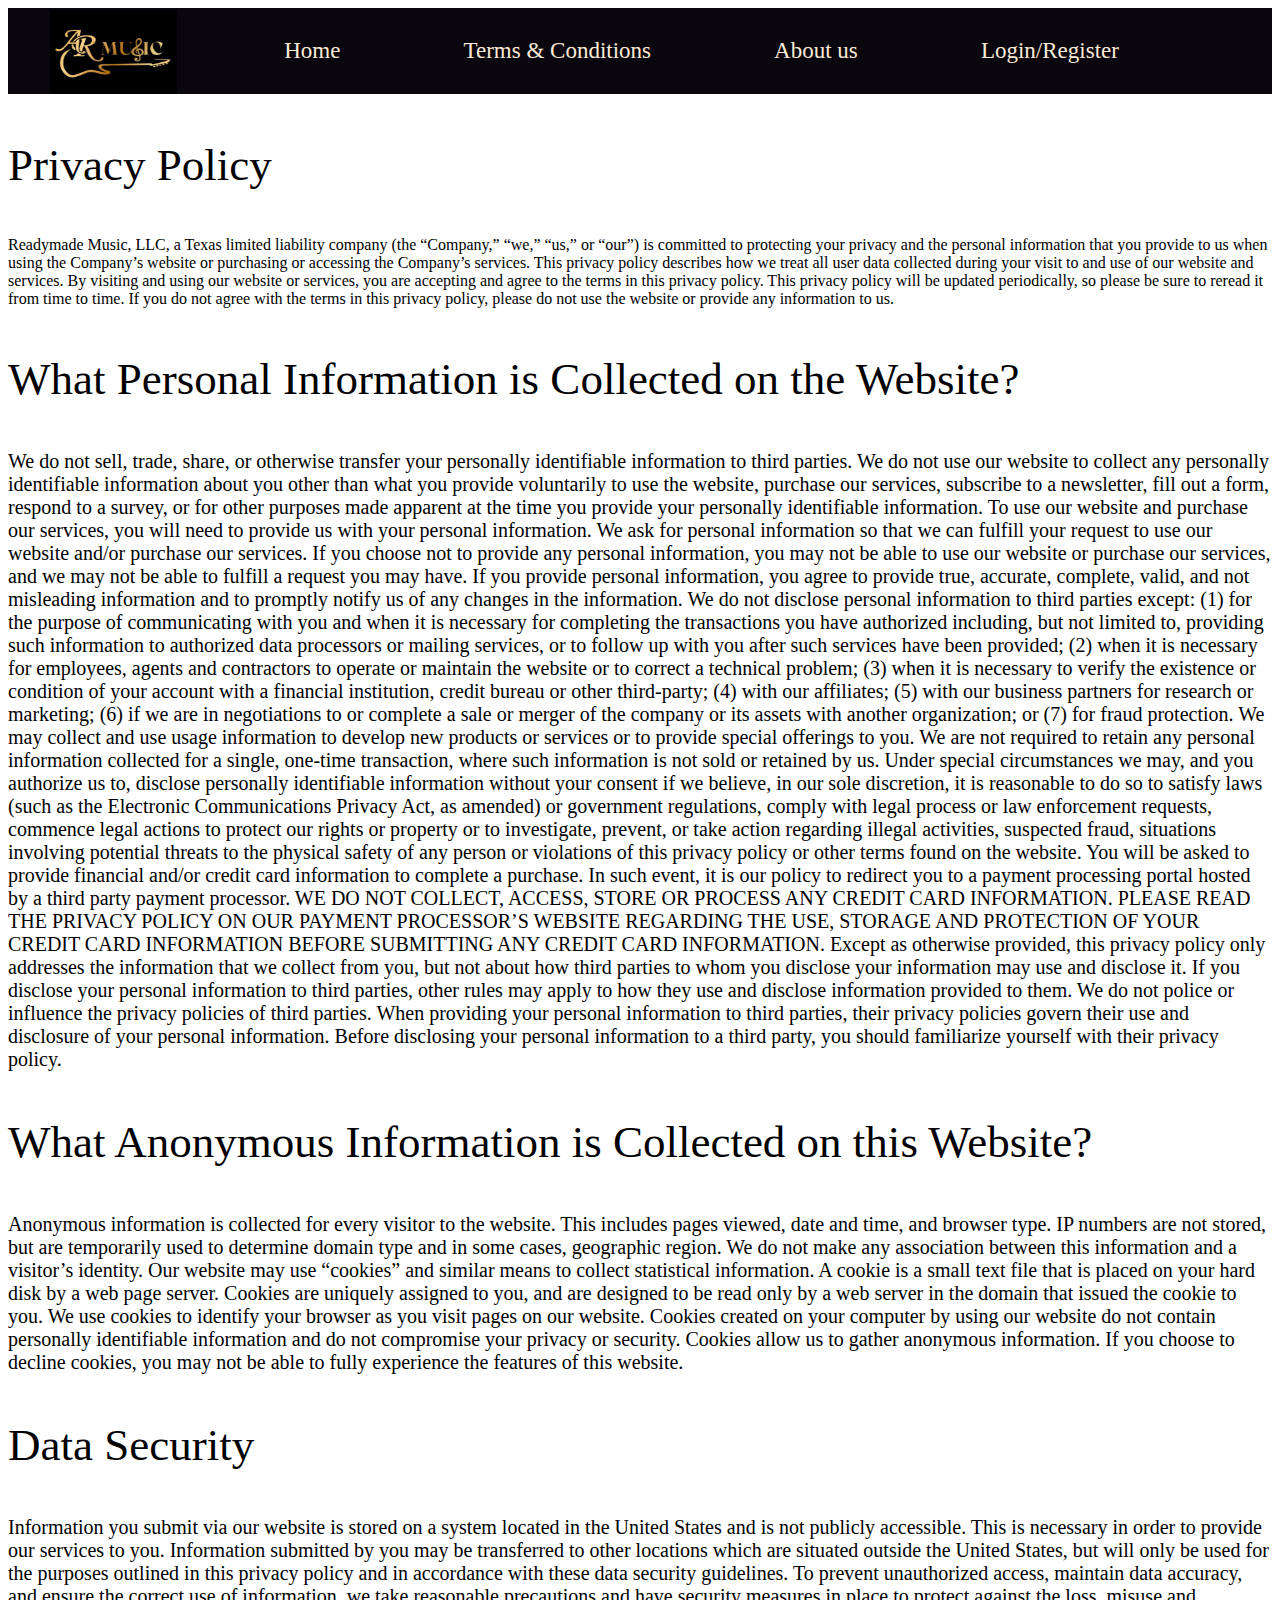
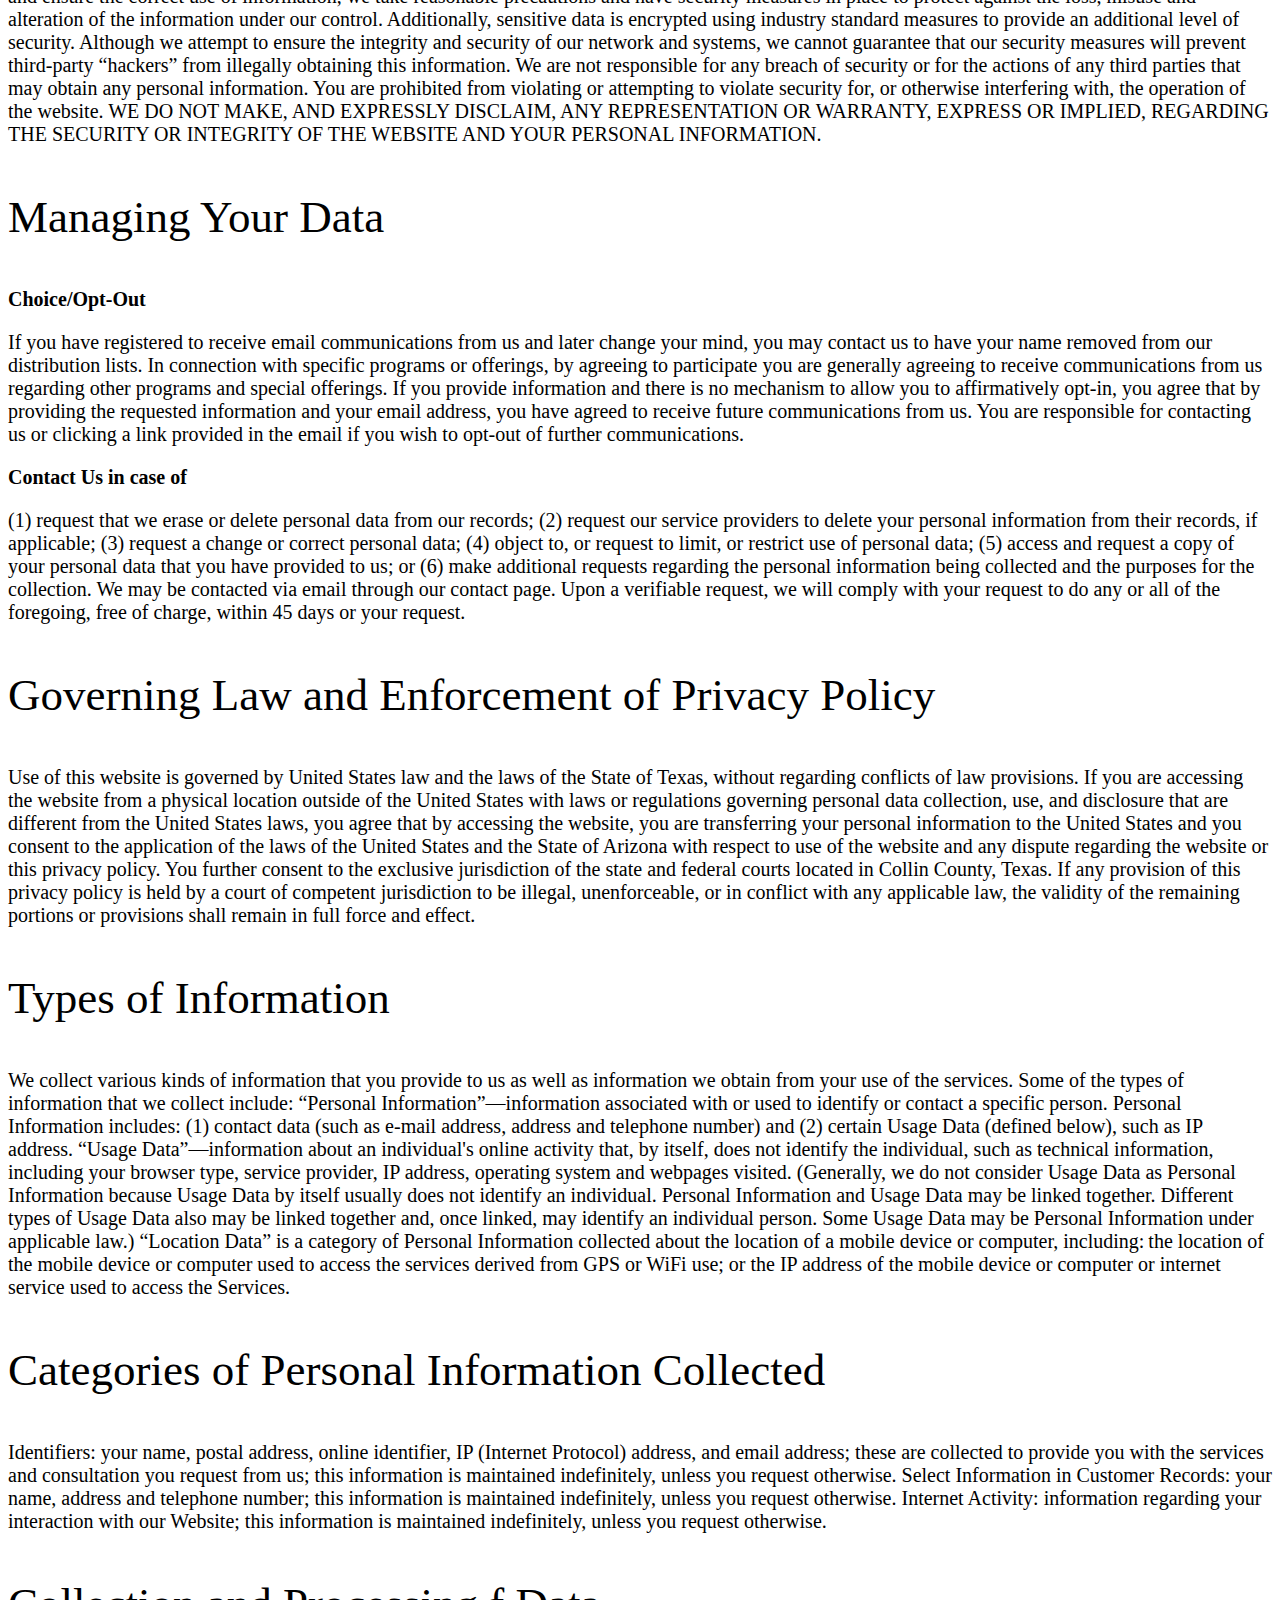
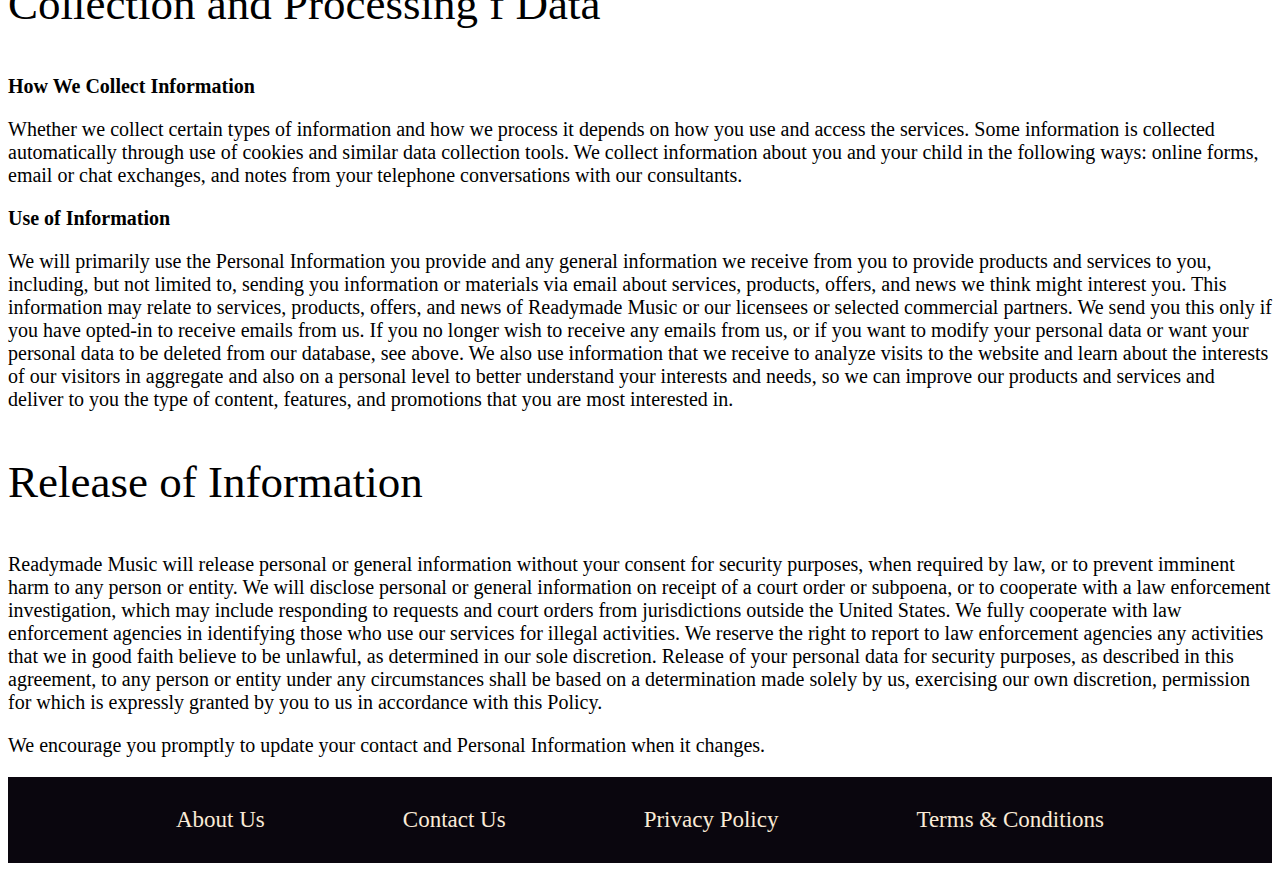
<file: project1/PrivacyPolicy.html>
<!DOCTYPE html>
<html lang="en">
<head>
    <meta charset="UTF-8">
    <meta name="viewport" content="width=device-width, initial-scale=1.0">
    <title>Privacy Policy</title>
    <link rel="stylesheet" href="CSS_files/index.css">
</head>

<style>
    .heading {
        font-size: 45px;
    }

    .snbHeading{
        font-size: 30px;
    }

    p {
        font-size: 20px;
    }
</style>

<body>
    <header>
        <a><img src="external_compnents/brandMusiclogo.png" value="image" class="brandLogo"
                style="height: 100px; position: absolute; top: 10px; left: 50px; width: 127px; height: 84px;"></a>
        <ul class="navbar">
            <li><a href="#"></a></li>
            <li><a href="index.html">Home</a></li>
            <li><a href="Terms&Conditions.htmlS">Terms & Conditions</a></li>
            <li><a href="#">About us</a></li>
            <li><a href="#">Login/Register</a></li>
        </ul>
    </header>

    <main>
        <p class="heading">Privacy Policy</p>
                Readymade Music, LLC, a Texas limited liability company (the “Company,” “we,” “us,” or “our”) is committed to protecting
                your privacy and the personal information that you provide to us when using the Company’s website or purchasing or
                accessing the Company’s services. This privacy policy describes how we treat all user data collected during your visit
                to and use of our website and services. By visiting and using our website or services, you are accepting and agree to
                the terms in this privacy policy. This privacy policy will be updated periodically, so please be sure to reread it from
                time to time. If you do not agree with the terms in this privacy policy, please do not use the website or provide any
                information to us.
            </p>

        <p class="heading">What Personal Information is Collected on the Website?</p>
            <p>
                We do not sell, trade, share, or otherwise transfer your personally identifiable information to third parties. We do not
                use our website to collect any personally identifiable information about you other than what you provide voluntarily to
                use the website, purchase our services, subscribe to a newsletter, fill out a form, respond to a survey, or for other
                purposes made apparent at the time you provide your personally identifiable information. To use our website and purchase
                our services, you will need to provide us with your personal information. We ask for personal information so that we can
                fulfill your request to use our website and/or purchase our services. If you choose not to provide any personal
                information, you may not be able to use our website or purchase our services, and we may not be able to fulfill a
                request you may have. If you provide personal information, you agree to provide true, accurate, complete, valid, and not
                misleading information and to promptly notify us of any changes in the information.
                
                We do not disclose personal information to third parties except: (1) for the purpose of communicating with you and when
                it is necessary for completing the transactions you have authorized including, but not limited to, providing such
                information to authorized data processors or mailing services, or to follow up with you after such services have been
                provided; (2) when it is necessary for employees, agents and contractors to operate or maintain the website or to
                correct a technical problem; (3) when it is necessary to verify the existence or condition of your account with a
                financial institution, credit bureau or other third-party; (4) with our affiliates; (5) with our business partners for
                research or marketing; (6) if we are in negotiations to or complete a sale or merger of the company or its assets with
                another organization; or (7) for fraud protection. We may collect and use usage information to develop new products or
                services or to provide special offerings to you. We are not required to retain any personal information collected for a
                single, one-time transaction, where such information is not sold or retained by us.
                
                Under special circumstances we may, and you authorize us to, disclose personally identifiable information without your
                consent if we believe, in our sole discretion, it is reasonable to do so to satisfy laws (such as the Electronic
                Communications Privacy Act, as amended) or government regulations, comply with legal process or law enforcement
                requests, commence legal actions to protect our rights or property or to investigate, prevent, or take action regarding
                illegal activities, suspected fraud, situations involving potential threats to the physical safety of any person or
                violations of this privacy policy or other terms found on the website.
                
                You will be asked to provide financial and/or credit card information to complete a purchase. In such event, it is our
                policy to redirect you to a payment processing portal hosted by a third party payment processor. WE DO NOT COLLECT,
                ACCESS, STORE OR PROCESS ANY CREDIT CARD INFORMATION. PLEASE READ THE PRIVACY POLICY ON OUR PAYMENT PROCESSOR’S WEBSITE
                REGARDING THE USE, STORAGE AND PROTECTION OF YOUR CREDIT CARD INFORMATION BEFORE SUBMITTING ANY CREDIT CARD INFORMATION.
                
                Except as otherwise provided, this privacy policy only addresses the information that we collect from you, but not about
                how third parties to whom you disclose your information may use and disclose it. If you disclose your personal
                information to third parties, other rules may apply to how they use and disclose information provided to them. We do not
                police or influence the privacy policies of third parties. When providing your personal information to third parties,
                their privacy policies govern their use and disclosure of your personal information. Before disclosing your personal
                information to a third party, you should familiarize yourself with their privacy policy.
            </p>

        <p class="heading">What Anonymous Information is Collected on this Website?</p>
            <p>
                Anonymous information is collected for every visitor to the website. This includes pages viewed, date and time, and
                browser type. IP numbers are not stored, but are temporarily used to determine domain type and in some cases, geographic
                region. We do not make any association between this information and a visitor’s identity.
                
                Our website may use “cookies” and similar means to collect statistical information. A cookie is a small text file that
                is placed on your hard disk by a web page server. Cookies are uniquely assigned to you, and are designed to be read only
                by a web server in the domain that issued the cookie to you. We use cookies to identify your browser as you visit pages
                on our website. Cookies created on your computer by using our website do not contain personally identifiable information
                and do not compromise your privacy or security. Cookies allow us to gather anonymous information. If you choose to
                decline cookies, you may not be able to fully experience the features of this website.
            </p>
            
        <p class="heading">Data Security</p>
            <P>
                Information you submit via our website is stored on a system located in the United States and is not publicly
                accessible. This is necessary in order to provide our services to you. Information submitted by you may be transferred
                to other locations which are situated outside the United States, but will only be used for the purposes outlined in this
                privacy policy and in accordance with these data security guidelines.
                
                To prevent unauthorized access, maintain data accuracy, and ensure the correct use of information, we take reasonable
                precautions and have security measures in place to protect against the loss, misuse and alteration of the information
                under our control. Additionally, sensitive data is encrypted using industry standard measures to provide an additional
                level of security. Although we attempt to ensure the integrity and security of our network and systems, we cannot
                guarantee that our security measures will prevent third-party “hackers” from illegally obtaining this information. We
                are not responsible for any breach of security or for the actions of any third parties that may obtain any personal
                information. You are prohibited from violating or attempting to violate security for, or otherwise interfering with, the
                operation of the website. WE DO NOT MAKE, AND EXPRESSLY DISCLAIM, ANY REPRESENTATION OR WARRANTY, EXPRESS OR IMPLIED,
                REGARDING THE SECURITY OR INTEGRITY OF THE WEBSITE AND YOUR PERSONAL INFORMATION.
            </P>

        <p class="heading">Managing Your Data</p>
            <p class="subHeading"><b>Choice/Opt-Out</b></p>
                <p>
                    If you have registered to receive email communications from us and later change your mind, you may contact us to have
                    your name removed from our distribution lists. In connection with specific programs or offerings, by agreeing to
                    participate you are generally agreeing to receive communications from us regarding other programs and special offerings.
                    If you provide information and there is no mechanism to allow you to affirmatively opt-in, you agree that by providing
                    the requested information and your email address, you have agreed to receive future communications from us. You are
                    responsible for contacting us or clicking a link provided in the email if you wish to opt-out of further communications.
                    
                </p>
            <p class="subHeading"><b>Contact Us in case of</b></p>
                <p>
                    (1) request that we erase or delete personal data from our records; (2) request our service
                    providers to delete your personal information from their records, if applicable; (3) request a change or correct
                    personal data; (4) object to, or request to limit, or restrict use of personal data; (5) access and request a copy of
                    your personal data that you have provided to us; or (6) make additional requests regarding the personal information
                    being collected and the purposes for the collection. We may be contacted via email through our contact page. Upon a
                    verifiable request, we will comply with your request to do any or all of the foregoing, free of charge, within 45 days
                    or your request.
                </p>

        <p class="heading">Governing Law and Enforcement of Privacy Policy</p>
            <p>
                Use of this website is governed by United States law and the laws of the State of Texas, without regarding conflicts of
                law provisions. If you are accessing the website from a physical location outside of the United States with laws or
                regulations governing personal data collection, use, and disclosure that are different from the United States laws, you
                agree that by accessing the website, you are transferring your personal information to the United States and you consent
                to the application of the laws of the United States and the State of Arizona with respect to use of the website and any
                dispute regarding the website or this privacy policy. You further consent to the exclusive jurisdiction of the state and
                federal courts located in Collin County, Texas. If any provision of this privacy policy is held by a court of competent
                jurisdiction to be illegal, unenforceable, or in conflict with any applicable law, the validity of the remaining
                portions or provisions shall remain in full force and effect.
            </p>

        <p class="heading">Types of Information</p>
            <p>
                We collect various kinds of information that you provide to us as well as information we obtain from your use of the
                services. Some of the types of information that we collect include:
                
                “Personal Information”—information associated with or used to identify or contact a specific person. Personal
                Information includes: (1) contact data (such as e-mail address, address and telephone number) and (2) certain Usage Data
                (defined below), such as IP address.
                
                “Usage Data”—information about an individual's online activity that, by itself, does not identify the individual, such
                as technical information, including your browser type, service provider, IP address, operating system and webpages
                visited.
                
                (Generally, we do not consider Usage Data as Personal Information because Usage Data by itself usually does not identify
                an individual. Personal Information and Usage Data may be linked together. Different types of Usage Data also may be
                linked together and, once linked, may identify an individual person. Some Usage Data may be Personal Information under
                applicable law.)
                
                “Location Data” is a category of Personal Information collected about the location of a mobile device or computer,
                including: the location of the mobile device or computer used to access the services derived from GPS or WiFi use; or
                the IP address of the mobile device or computer or internet service used to access the Services.
            </p>

        <p class="heading">Categories of Personal Information Collected</p>
            <p>
                Identifiers: your name, postal address, online identifier, IP (Internet Protocol) address, and email address; these are
                collected to provide you with the services and consultation you request from us; this information is maintained
                indefinitely, unless you request otherwise.
                
                Select Information in Customer Records: your name, address and telephone number; this information is maintained
                indefinitely, unless you request otherwise.
                
                Internet Activity: information regarding your interaction with our Website; this information is maintained indefinitely,
                unless you request otherwise.
            </p>

        <p class="heading">Collection and Processing f Data</p>
            <p class="subHeading"><b>How We Collect Information</b></p>
                <p>
                    Whether we collect certain types of information and how we process it depends on how you use and access the services.
                    Some information is collected automatically through use of cookies and similar data collection tools. We collect
                    information about you and your child in the following ways: online forms, email or chat exchanges, and notes from your
                    telephone conversations with our consultants.
                </p>
            <p class="subHeading"><b>Use of Information</b></p>
                <p>
                    We will primarily use the Personal Information you provide and any general information we receive from you to provide
                    products and services to you, including, but not limited to, sending you information or materials via email about
                    services, products, offers, and news we think might interest you. This information may relate to services, products,
                    offers, and news of Readymade Music or our licensees or selected commercial partners. We send you this only if you have
                    opted-in to receive emails from us. If you no longer wish to receive any emails from us, or if you want to modify your
                    personal data or want your personal data to be deleted from our database, see above.
                    
                    We also use information that we receive to analyze visits to the website and learn about the interests of our visitors
                    in aggregate and also on a personal level to better understand your interests and needs, so we can improve our products
                    and services and deliver to you the type of content, features, and promotions that you are most interested in.
                </p>

        <p class="heading">Release of Information</p>
            <p>
                Readymade Music will release personal or general information without your consent for security purposes, when required
                by law, or to prevent imminent harm to any person or entity. We will disclose personal or general information on receipt
                of a court order or subpoena, or to cooperate with a law enforcement investigation, which may include responding to
                requests and court orders from jurisdictions outside the United States. We fully cooperate with law enforcement agencies
                in identifying those who use our services for illegal activities. We reserve the right to report to law enforcement
                agencies any activities that we in good faith believe to be unlawful, as determined in our sole discretion. Release of
                your personal data for security purposes, as described in this agreement, to any person or entity under any
                circumstances shall be based on a determination made solely by us, exercising our own discretion, permission for which
                is expressly granted by you to us in accordance with this Policy.
            </p>

                <p>We encourage you promptly to update your contact and Personal Information when it changes.</p>
    </main>

    <footer>
            <li><a href="#">About Us</a></li>
            <li><a href="#">Contact Us</a></li>
            <li><a href="PrivacyPolicy.html">Privacy Policy</a></li>
            <li><a href="Terms&Conditions.html">Terms & Conditions</a></li>
    </footer>
</html>
</file>
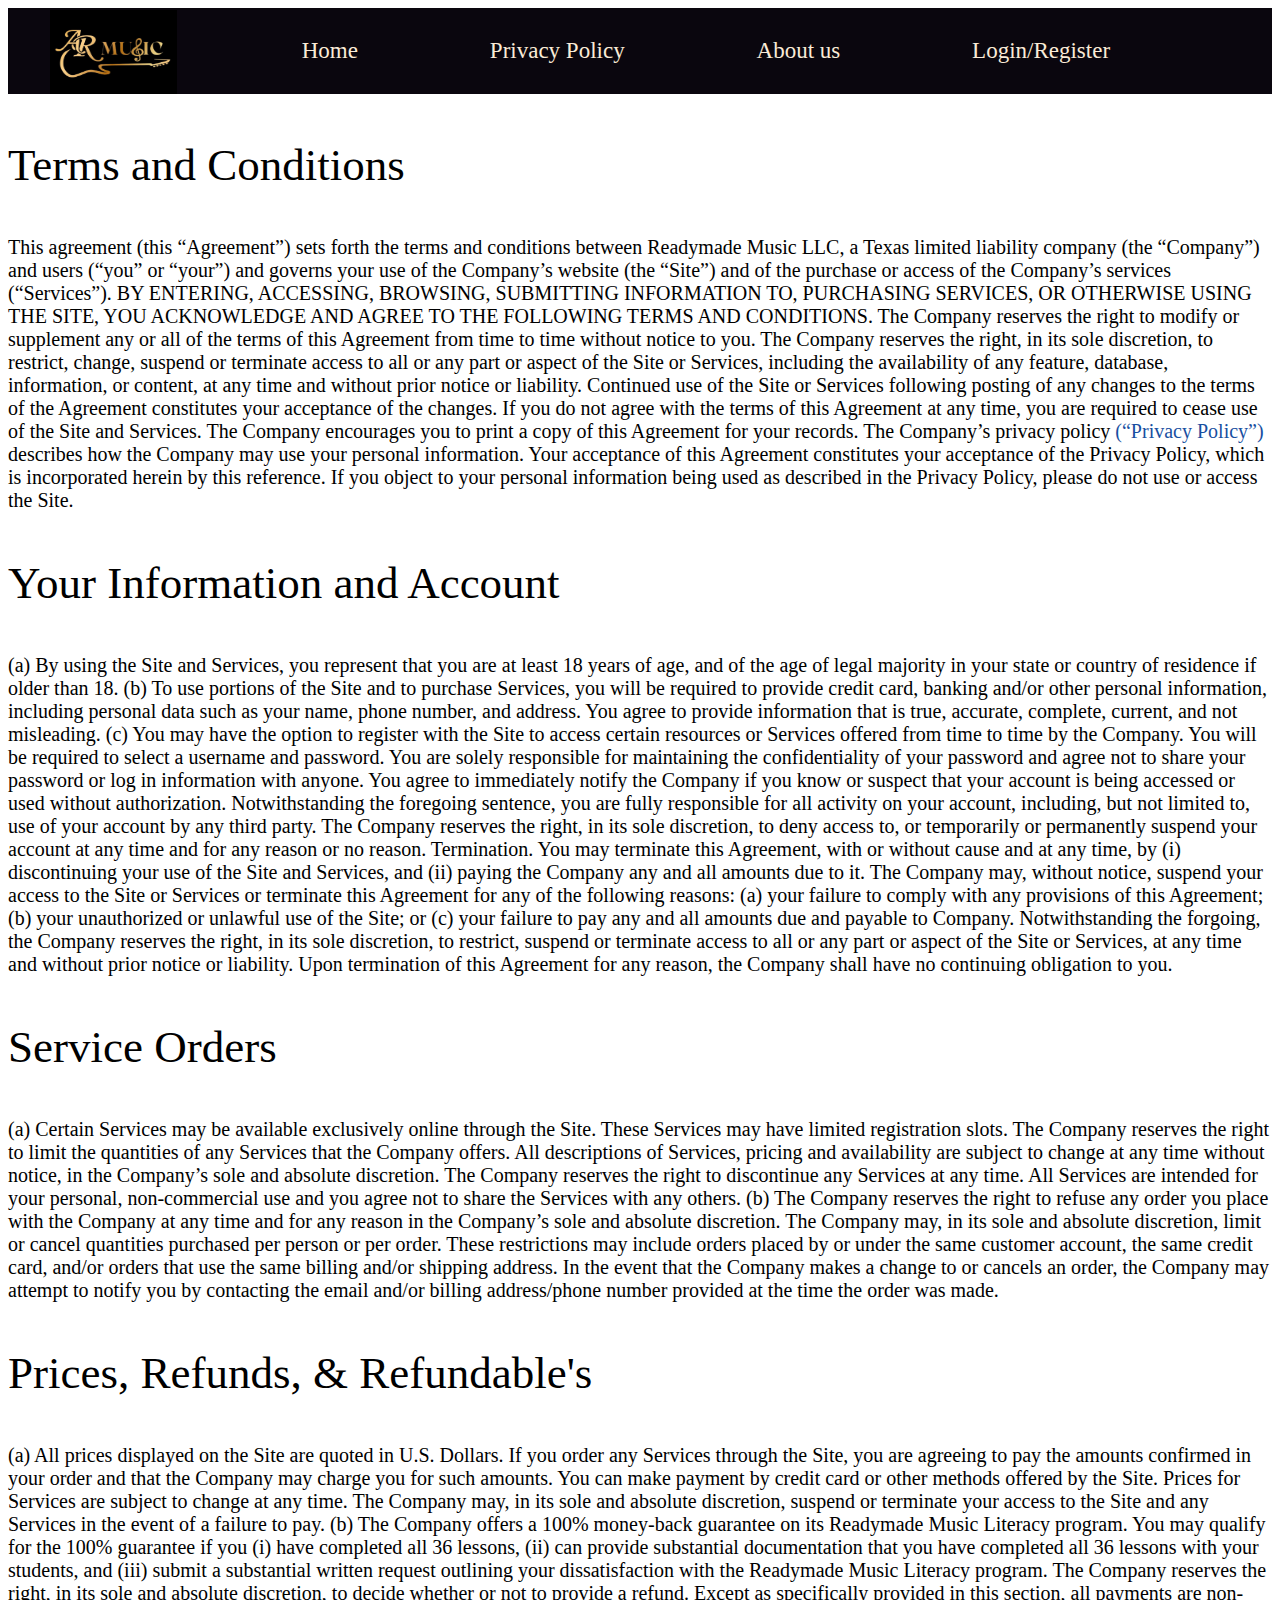
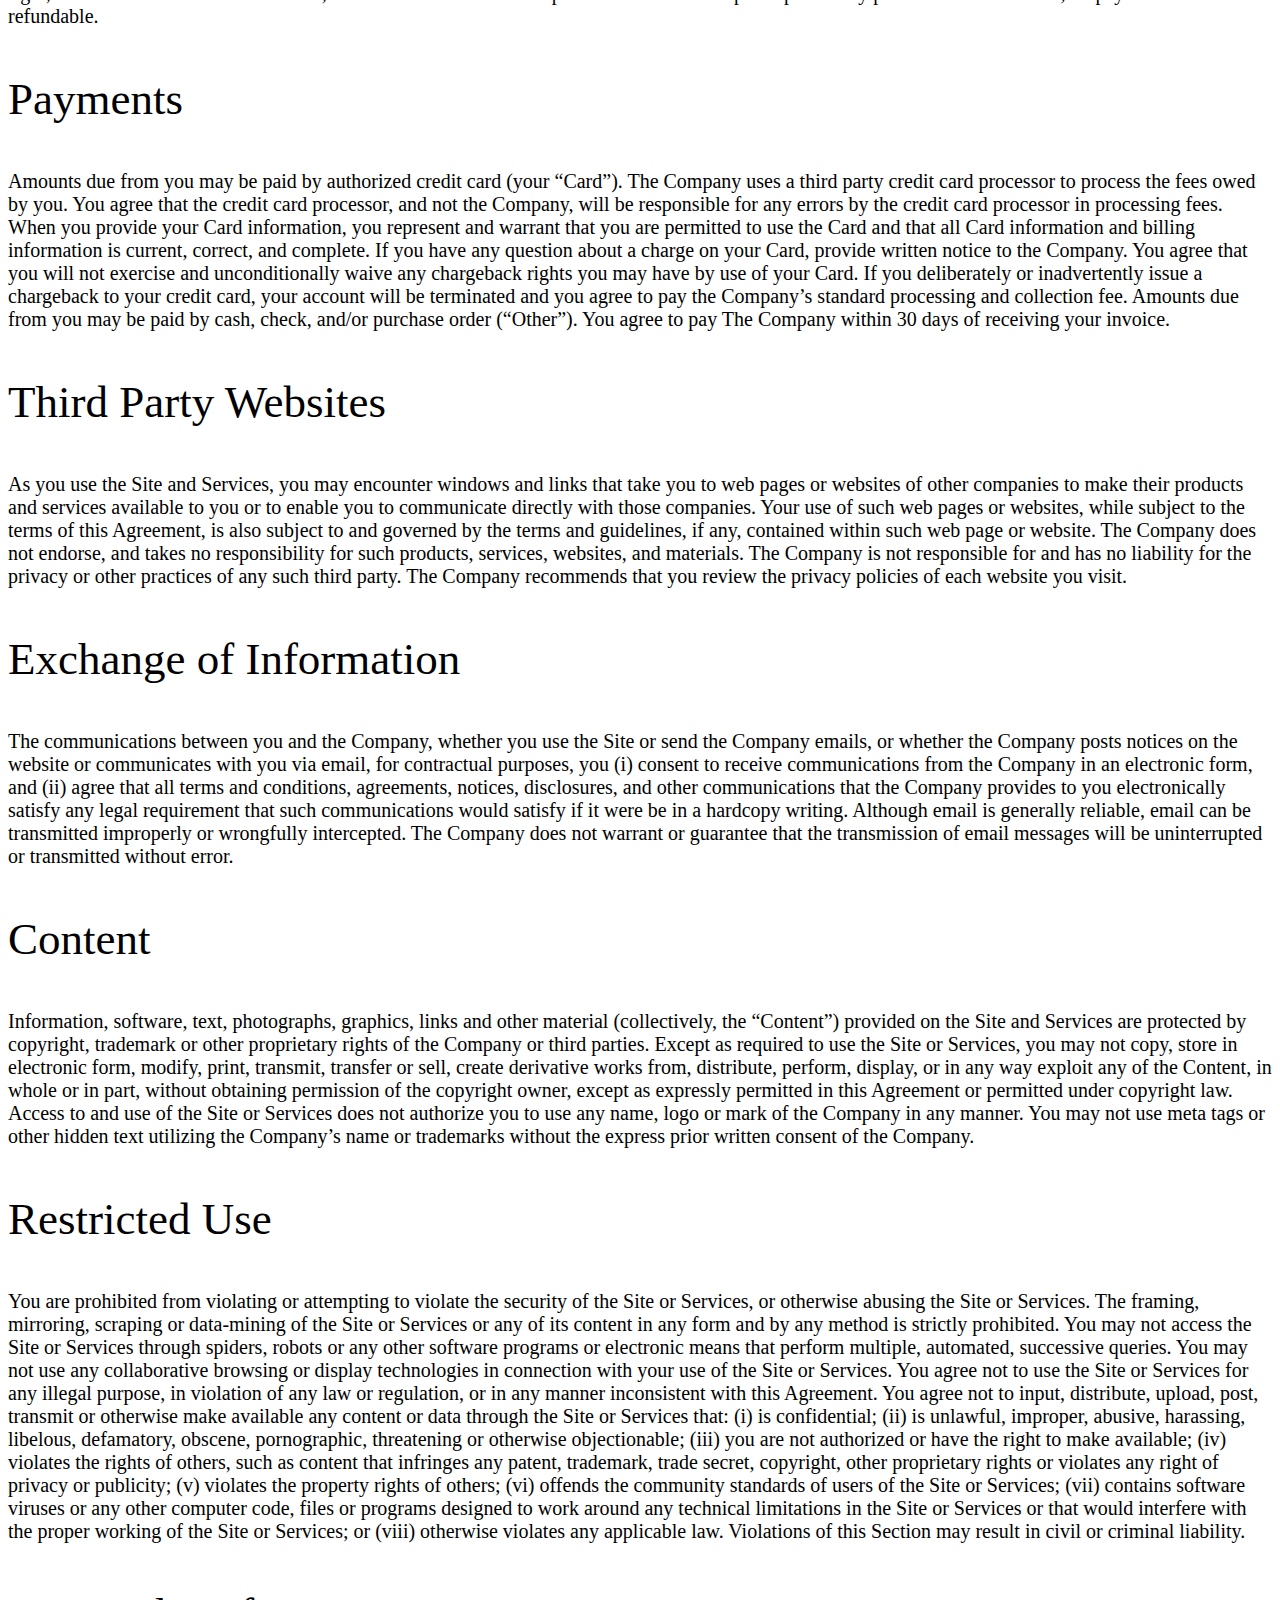
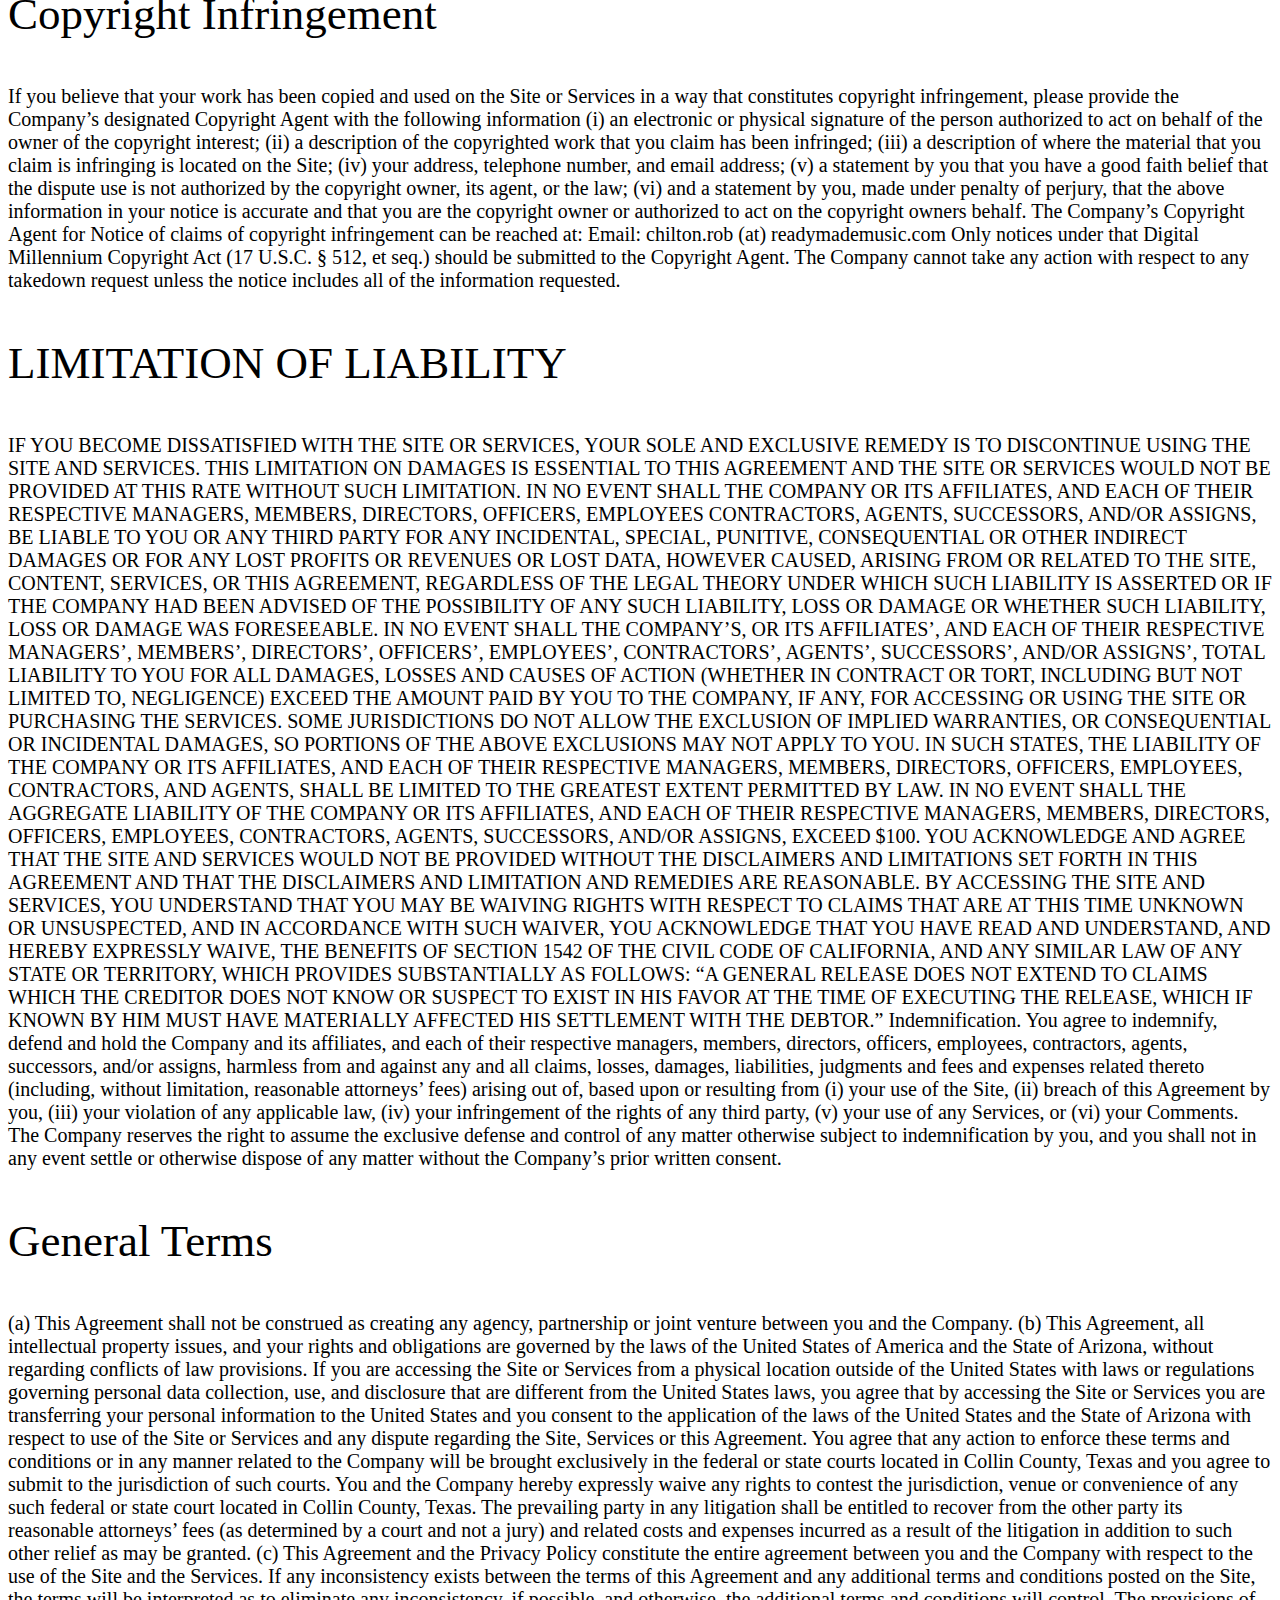
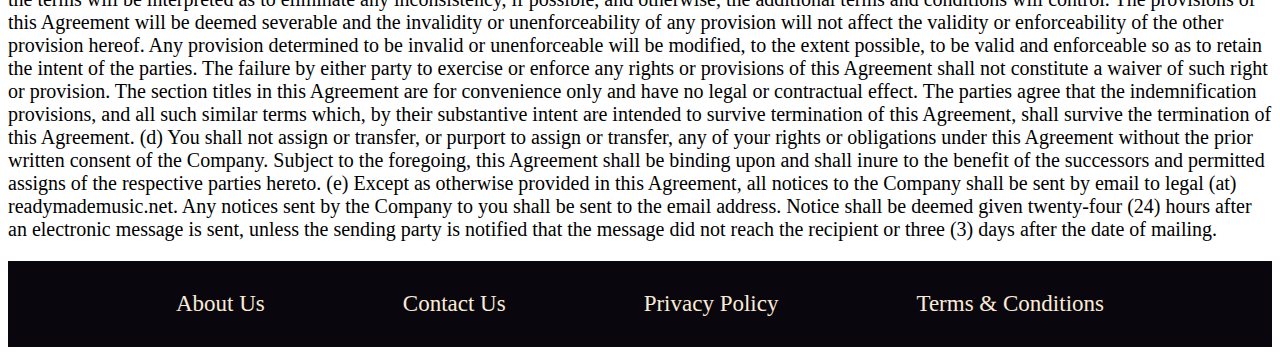
<file: project1/Terms&Conditions.html>
<!DOCTYPE html>
<html lang="en">
<head>
    <meta charset="UTF-8">
    <meta name="viewport" content="width=device-width, initial-scale=1.0">
    <title>Terms & Conditions</title>
    <link rel="stylesheet" href="CSS_files/index.css">
</head>

<style>
    .heading{
        font-size: 45px;
    }
    p{
        font-size: 20px;
    }
</style>

<body>
    <header>
        <a><img src="external_compnents/brandMusiclogo.png" value="image" class="brandLogo"
            style="height: 100px; position: absolute; top: 10px; left: 50px; width: 127px; height: 84px;"></a>
        <ul class="navbar">
            <li><a href="#"></a></li>
            <li><a href="index.html">Home</a></li>
            <li><a href="PrivacyPolicy.html">Privacy Policy</a></li>
            <li><a href="#">About us</a></li>
            <li><a href="#">Login/Register</a></li>
        </ul>
    </header>
    <main>
        <p class="heading">Terms and Conditions</p>
        <p>
            This agreement (this “Agreement”) sets forth the terms and conditions between Readymade Music LLC, a Texas limited
            liability company (the “Company”) and users (“you” or “your”) and governs your use of the Company’s website (the “Site”)
            and of the purchase or access of the Company’s services (“Services”).
            
            BY ENTERING, ACCESSING, BROWSING, SUBMITTING INFORMATION TO, PURCHASING SERVICES, OR OTHERWISE USING THE SITE, YOU
            ACKNOWLEDGE AND AGREE TO THE FOLLOWING TERMS AND CONDITIONS.
            
            The Company reserves the right to modify or supplement any or all of the terms of this Agreement from time to time
            without notice to you. The Company reserves the right, in its sole discretion, to restrict, change, suspend or terminate
            access to all or any part or aspect of the Site or Services, including the availability of any feature, database,
            information, or content, at any time and without prior notice or liability. Continued use of the Site or Services
            following posting of any changes to the terms of the Agreement constitutes your acceptance of the changes. If you do not
            agree with the terms of this Agreement at any time, you are required to cease use of the Site and Services. The Company
            encourages you to print a copy of this Agreement for your records.
            
            The Company’s privacy policy <a href="PrivacyPolicy.html" style="text-decoration: none; color: #184fa1;">(“Privacy Policy”)</a> 
            describes how the Company may use your personal information. Your acceptance of this Agreement constitutes your acceptance of the
            Privacy Policy, which is incorporated herein by this reference. If you object to your personal information being used as described 
            in the Privacy Policy, please do not use or access the Site.
        </p>

        <p class="heading">Your Information and Account</p>
        <p>
            (a) By using the Site and Services, you represent that you are at least 18 years of age, and of the age of legal
            majority in your state or country of residence if older than 18.
            
            (b) To use portions of the Site and to purchase Services, you will be required to provide credit card, banking and/or
            other personal information, including personal data such as your name, phone number, and address. You agree to provide
            information that is true, accurate, complete, current, and not misleading.
            
            (c) You may have the option to register with the Site to access certain resources or Services offered from time to time
            by the Company. You will be required to select a username and password. You are solely responsible for maintaining the
            confidentiality of your password and agree not to share your password or log in information with anyone. You agree to
            immediately notify the Company if you know or suspect that your account is being accessed or used without authorization.
            Notwithstanding the foregoing sentence, you are fully responsible for all activity on your account, including, but not
            limited to, use of your account by any third party. The Company reserves the right, in its sole discretion, to deny
            access to, or temporarily or permanently suspend your account at any time and for any reason or no reason.
            
            Termination. You may terminate this Agreement, with or without cause and at any time, by (i) discontinuing your use of
            the Site and Services, and (ii) paying the Company any and all amounts due to it. The Company may, without notice,
            suspend your access to the Site or Services or terminate this Agreement for any of the following reasons: (a) your
            failure to comply with any provisions of this Agreement; (b) your unauthorized or unlawful use of the Site; or (c) your
            failure to pay any and all amounts due and payable to Company. Notwithstanding the forgoing, the Company reserves the
            right, in its sole discretion, to restrict, suspend or terminate access to all or any part or aspect of the Site or
            Services, at any time and without prior notice or liability. Upon termination of this Agreement for any reason, the
            Company shall have no continuing obligation to you.
        </p>

        <p class="heading">Service Orders</p>
        <p>
            (a) Certain Services may be available exclusively online through the Site. These Services may have limited registration
            slots. The Company reserves the right to limit the quantities of any Services that the Company offers. All descriptions
            of Services, pricing and availability are subject to change at any time without notice, in the Company’s sole and
            absolute discretion. The Company reserves the right to discontinue any Services at any time. All Services are intended
            for your personal, non-commercial use and you agree not to share the Services with any others.
            
            (b) The Company reserves the right to refuse any order you place with the Company at any time and for any reason in the
            Company’s sole and absolute discretion. The Company may, in its sole and absolute discretion, limit or cancel quantities
            purchased per person or per order. These restrictions may include orders placed by or under the same customer account,
            the same credit card, and/or orders that use the same billing and/or shipping address. In the event that the Company
            makes a change to or cancels an order, the Company may attempt to notify you by contacting the email and/or billing
            address/phone number provided at the time the order was made.
        </p>

        <p class="heading">Prices, Refunds, & Refundable's</p>
        <p>
            (a) All prices displayed on the Site are quoted in U.S. Dollars. If you order any Services through the Site, you are
            agreeing to pay the amounts confirmed in your order and that the Company may charge you for such amounts. You can make
            payment by credit card or other methods offered by the Site. Prices for Services are subject to change at any time. The
            Company may, in its sole and absolute discretion, suspend or terminate your access to the Site and any Services in the
            event of a failure to pay.
            
            (b) The Company offers a 100% money-back guarantee on its Readymade Music Literacy program. You may qualify for the 100%
            guarantee if you (i) have completed all 36 lessons, (ii) can provide substantial documentation that you have completed
            all 36 lessons with your students, and (iii) submit a substantial written request outlining your dissatisfaction with
            the Readymade Music Literacy program. The Company reserves the right, in its sole and absolute discretion, to decide
            whether or not to provide a refund. Except as specifically provided in this section, all payments are non-refundable.
        </p>

        <p class="heading">Payments</p>
        <p>
            Amounts due from you may be paid by authorized credit card (your “Card”). The Company uses a third party credit card
            processor to process the fees owed by you. You agree that the credit card processor, and not the Company, will be
            responsible for any errors by the credit card processor in processing fees. When you provide your Card information, you
            represent and warrant that you are permitted to use the Card and that all Card information and billing information is
            current, correct, and complete. If you have any question about a charge on your Card, provide written notice to the
            Company. You agree that you will not exercise and unconditionally waive any chargeback rights you may have by use of
            your Card. If you deliberately or inadvertently issue a chargeback to your credit card, your account will be terminated
            and you agree to pay the Company’s standard processing and collection fee. Amounts due from you may be paid by cash,
            check, and/or purchase order (“Other”). You agree to pay The Company within 30 days of receiving your invoice.
        </p>

        <p class="heading">Third Party Websites</p>
        <p>
            As you use the Site and Services, you may encounter windows and links that take you to web pages or websites of other
            companies to make their products and services available to you or to enable you to communicate directly with those
            companies. Your use of such web pages or websites, while subject to the terms of this Agreement, is also subject to and
            governed by the terms and guidelines, if any, contained within such web page or website. The Company does not endorse,
            and takes no responsibility for such products, services, websites, and materials. The Company is not responsible for and
            has no liability for the privacy or other practices of any such third party. The Company recommends that you review the
            privacy policies of each website you visit.
        </p>

        <p class="heading">Exchange of Information</p>
        <p>
            The communications between you and the Company, whether you use the Site or send the Company emails, or whether the
            Company posts notices on the website or communicates with you via email, for contractual purposes, you (i) consent to
            receive communications from the Company in an electronic form, and (ii) agree that all terms and conditions, agreements,
            notices, disclosures, and other communications that the Company provides to you electronically satisfy any legal
            requirement that such communications would satisfy if it were be in a hardcopy writing. Although email is generally
            reliable, email can be transmitted improperly or wrongfully intercepted. The Company does not warrant or guarantee that
            the transmission of email messages will be uninterrupted or transmitted without error.
        </p>

        <p class="heading">Content</p>
        <p>
            Information, software, text, photographs, graphics, links and other material (collectively, the “Content”) provided on
            the Site and Services are protected by copyright, trademark or other proprietary rights of the Company or third parties.
            Except as required to use the Site or Services, you may not copy, store in electronic form, modify, print, transmit,
            transfer or sell, create derivative works from, distribute, perform, display, or in any way exploit any of the Content,
            in whole or in part, without obtaining permission of the copyright owner, except as expressly permitted in this
            Agreement or permitted under copyright law. Access to and use of the Site or Services does not authorize you to use any
            name, logo or mark of the Company in any manner. You may not use meta tags or other hidden text utilizing the Company’s
            name or trademarks without the express prior written consent of the Company.
        </p>

        <p class="heading">Restricted Use</p>
        <p>
            You are prohibited from violating or attempting to violate the security of the Site or Services, or otherwise abusing
            the Site or Services. The framing, mirroring, scraping or data-mining of the Site or Services or any of its content in
            any form and by any method is strictly prohibited. You may not access the Site or Services through spiders, robots or
            any other software programs or electronic means that perform multiple, automated, successive queries. You may not use
            any collaborative browsing or display technologies in connection with your use of the Site or Services. You agree not to
            use the Site or Services for any illegal purpose, in violation of any law or regulation, or in any manner inconsistent
            with this Agreement. You agree not to input, distribute, upload, post, transmit or otherwise make available any content
            or data through the Site or Services that: (i) is confidential; (ii) is unlawful, improper, abusive, harassing,
            libelous, defamatory, obscene, pornographic, threatening or otherwise objectionable; (iii) you are not authorized or
            have the right to make available; (iv) violates the rights of others, such as content that infringes any patent,
            trademark, trade secret, copyright, other proprietary rights or violates any right of privacy or publicity; (v) violates
            the property rights of others; (vi) offends the community standards of users of the Site or Services; (vii) contains
            software viruses or any other computer code, files or programs designed to work around any technical limitations in the
            Site or Services or that would interfere with the proper working of the Site or Services; or (viii) otherwise violates
            any applicable law. Violations of this Section may result in civil or criminal liability.
        </p>

        <p class="heading">Copyright Infringement</p>
        <p>
            If you believe that your work has been copied and used on the Site or Services in a way that constitutes copyright
            infringement, please provide the Company’s designated Copyright Agent with the following information (i) an electronic
            or physical signature of the person authorized to act on behalf of the owner of the copyright interest; (ii) a
            description of the copyrighted work that you claim has been infringed; (iii) a description of where the material that
            you claim is infringing is located on the Site; (iv) your address, telephone number, and email address; (v) a statement
            by you that you have a good faith belief that the dispute use is not authorized by the copyright owner, its agent, or
            the law; (vi) and
            
            a statement by you, made under penalty of perjury, that the above information in your notice is accurate and that you
            are the copyright owner or authorized to act on the copyright owners behalf.
            
            The Company’s Copyright Agent for Notice of claims of copyright infringement can be reached at:
            
            Email: chilton.rob (at) readymademusic.com
            
            Only notices under that Digital Millennium Copyright Act (17 U.S.C. § 512, et seq.) should be submitted to the Copyright
            Agent. The Company cannot take any action with respect to any takedown request unless the notice includes all of the
            information requested.
        </p>

        <p class="heading">LIMITATION OF LIABILITY</p>
        <p>
            IF YOU BECOME DISSATISFIED WITH THE SITE OR SERVICES, YOUR SOLE AND EXCLUSIVE REMEDY IS TO DISCONTINUE USING THE SITE
            AND SERVICES. THIS LIMITATION ON DAMAGES IS ESSENTIAL TO THIS AGREEMENT AND THE SITE OR SERVICES WOULD NOT BE PROVIDED
            AT THIS RATE WITHOUT SUCH LIMITATION.
            
            IN NO EVENT SHALL THE COMPANY OR ITS AFFILIATES, AND EACH OF THEIR RESPECTIVE MANAGERS, MEMBERS, DIRECTORS, OFFICERS,
            EMPLOYEES CONTRACTORS, AGENTS, SUCCESSORS, AND/OR ASSIGNS, BE LIABLE TO YOU OR ANY THIRD PARTY FOR ANY INCIDENTAL,
            SPECIAL, PUNITIVE, CONSEQUENTIAL OR OTHER INDIRECT DAMAGES OR FOR ANY LOST PROFITS OR REVENUES OR LOST DATA, HOWEVER
            CAUSED, ARISING FROM OR RELATED TO THE SITE, CONTENT, SERVICES, OR THIS AGREEMENT, REGARDLESS OF THE LEGAL THEORY UNDER
            WHICH SUCH LIABILITY IS ASSERTED OR IF THE COMPANY HAD BEEN ADVISED OF THE POSSIBILITY OF ANY SUCH LIABILITY, LOSS OR
            DAMAGE OR WHETHER SUCH LIABILITY, LOSS OR DAMAGE WAS FORESEEABLE. IN NO EVENT SHALL THE COMPANY’S, OR ITS AFFILIATES’,
            AND EACH OF THEIR RESPECTIVE MANAGERS’, MEMBERS’, DIRECTORS’, OFFICERS’, EMPLOYEES’, CONTRACTORS’, AGENTS’, SUCCESSORS’,
            AND/OR ASSIGNS’, TOTAL LIABILITY TO YOU FOR ALL DAMAGES, LOSSES AND CAUSES OF ACTION (WHETHER IN CONTRACT OR TORT,
            INCLUDING BUT NOT LIMITED TO, NEGLIGENCE) EXCEED THE AMOUNT PAID BY YOU TO THE COMPANY, IF ANY, FOR ACCESSING OR USING
            THE SITE OR PURCHASING THE SERVICES.
            
            SOME JURISDICTIONS DO NOT ALLOW THE EXCLUSION OF IMPLIED WARRANTIES, OR CONSEQUENTIAL OR INCIDENTAL DAMAGES, SO PORTIONS
            OF THE ABOVE EXCLUSIONS MAY NOT APPLY TO YOU. IN SUCH STATES, THE LIABILITY OF THE COMPANY OR ITS AFFILIATES, AND EACH
            OF THEIR RESPECTIVE MANAGERS, MEMBERS, DIRECTORS, OFFICERS, EMPLOYEES, CONTRACTORS, AND AGENTS, SHALL BE LIMITED TO THE
            GREATEST EXTENT PERMITTED BY LAW. IN NO EVENT SHALL THE AGGREGATE LIABILITY OF THE COMPANY OR ITS AFFILIATES, AND EACH
            OF THEIR RESPECTIVE MANAGERS, MEMBERS, DIRECTORS, OFFICERS, EMPLOYEES, CONTRACTORS, AGENTS, SUCCESSORS, AND/OR ASSIGNS,
            EXCEED $100. YOU ACKNOWLEDGE AND AGREE THAT THE SITE AND SERVICES WOULD NOT BE PROVIDED WITHOUT THE DISCLAIMERS AND
            LIMITATIONS SET FORTH IN THIS AGREEMENT AND THAT THE DISCLAIMERS AND LIMITATION AND REMEDIES ARE REASONABLE.
            
            BY ACCESSING THE SITE AND SERVICES, YOU UNDERSTAND THAT YOU MAY BE WAIVING RIGHTS WITH RESPECT TO CLAIMS THAT ARE AT
            THIS TIME UNKNOWN OR UNSUSPECTED, AND IN ACCORDANCE WITH SUCH WAIVER, YOU ACKNOWLEDGE THAT YOU HAVE READ AND UNDERSTAND,
            AND HEREBY EXPRESSLY WAIVE, THE BENEFITS OF SECTION 1542 OF THE CIVIL CODE OF CALIFORNIA, AND ANY SIMILAR LAW OF ANY
            STATE OR TERRITORY, WHICH PROVIDES SUBSTANTIALLY AS FOLLOWS: “A GENERAL RELEASE DOES NOT EXTEND TO CLAIMS WHICH THE
            CREDITOR DOES NOT KNOW OR SUSPECT TO EXIST IN HIS FAVOR AT THE TIME OF EXECUTING THE RELEASE, WHICH IF KNOWN BY HIM MUST
            HAVE MATERIALLY AFFECTED HIS SETTLEMENT WITH THE DEBTOR.”
            
            Indemnification. You agree to indemnify, defend and hold the Company and its affiliates, and each of their respective
            managers, members, directors, officers, employees, contractors, agents, successors, and/or assigns, harmless from and
            against any and all claims, losses, damages, liabilities, judgments and fees and expenses related thereto (including,
            without limitation, reasonable attorneys’ fees) arising out of, based upon or resulting from (i) your use of the Site,
            (ii) breach of this Agreement by you, (iii) your violation of any applicable law, (iv) your infringement of the rights
            of any third party, (v) your use of any Services, or (vi) your Comments. The Company reserves the right to assume the
            exclusive defense and control of any matter otherwise subject to indemnification by you, and you shall not in any event
            settle or otherwise dispose of any matter without the Company’s prior written consent.
        </p>

        <p class="heading">General Terms</p>
        <p>
            (a) This Agreement shall not be construed as creating any agency, partnership or joint venture between you and the
            Company.
            
            (b) This Agreement, all intellectual property issues, and your rights and obligations are governed by the laws of the
            United States of America and the State of Arizona, without regarding conflicts of law provisions. If you are accessing
            the Site or Services from a physical location outside of the United States with laws or regulations governing personal
            data collection, use, and disclosure that are different from the United States laws, you agree that by accessing the
            Site or Services you are transferring your personal information to the United States and you consent to the application
            of the laws of the United States and the State of Arizona with respect to use of the Site or Services and any dispute
            regarding the Site, Services or this Agreement. You agree that any action to enforce these terms and conditions or in
            any manner related to the Company will be brought exclusively in the federal or state courts located in Collin County,
            Texas and you agree to submit to the jurisdiction of such courts. You and the Company hereby expressly waive any rights
            to contest the jurisdiction, venue or convenience of any such federal or state court located in Collin County, Texas.
            The prevailing party in any litigation shall be entitled to recover from the other party its reasonable attorneys’ fees
            (as determined by a court and not a jury) and related costs and expenses incurred as a result of the litigation in
            addition to such other relief as may be granted.
            
            (c) This Agreement and the Privacy Policy constitute the entire agreement between you and the Company with respect to
            the use of the Site and the Services. If any inconsistency exists between the terms of this Agreement and any additional
            terms and conditions posted on the Site, the terms will be interpreted as to eliminate any inconsistency, if possible,
            and otherwise, the additional terms and conditions will control. The provisions of this Agreement will be deemed
            severable and the invalidity or unenforceability of any provision will not affect the validity or enforceability of the
            other provision hereof. Any provision determined to be invalid or unenforceable will be modified, to the extent
            possible, to be valid and enforceable so as to retain the intent of the parties. The failure by either party to exercise
            or enforce any rights or provisions of this Agreement shall not constitute a waiver of such right or provision. The
            section titles in this Agreement are for convenience only and have no legal or contractual effect. The parties agree
            that the indemnification provisions, and all such similar terms which, by their substantive intent are intended to
            survive termination of this Agreement, shall survive the termination of this Agreement.
            
            (d) You shall not assign or transfer, or purport to assign or transfer, any of your rights or obligations under this
            Agreement without the prior written consent of the Company. Subject to the foregoing, this Agreement shall be binding
            upon and shall inure to the benefit of the successors and permitted assigns of the respective parties hereto.
            
            (e) Except as otherwise provided in this Agreement, all notices to the Company shall be sent by email to legal (at)
            readymademusic.net. Any notices sent by the Company to you shall be sent to the email address. Notice shall be deemed
            given twenty-four (24) hours after an electronic message is sent, unless the sending party is notified that the message
            did not reach the recipient or three (3) days after the date of mailing.
        </p>
    </main>

    <footer>
        <li><a href="#">About Us</a></li>
        <li><a href="#">Contact Us</a></li>
        <li><a href="PrivacyPolicy.html">Privacy Policy</a></li>
        <li><a href="Terms&Conditions.html">Terms & Conditions</a></li>
    </footer>
</body>
</html>
</file>
<file: project1/CSS_files/index.css>
/* Navbar and it's constituent */
.navbar{

    background-color:#0a060e;
    justify-content: space-evenly;
    display: flex;
    border-left: #0e0a1a;
    padding-right: 0px;
    margin: 0px;
    padding: 30px;
}
a {
    text-decoration: none;
    color: antiquewhite;
}
li{
    list-style-type: none;
    font-size: 23px;
    font-family: 'Times New Roman', Times, serif;
}

li:hover{
    list-style-type: none;
    font-size: 24px;
    color: rgb(228, 188, 58);
    font-family: 'Times New Roman', Times, serif;
}

/*main home page banner*/
#banner{
    height: 550px;
    border-top: 0;
    background-color: #0e0413;
}


/*music sign image*/
img{
    height: 550px;
}

/*Main search bar*/
.search button {
    background-color: #342666;
    color: white;
    padding: 10x 20px;
    font-size: 25px;
    position: relative;
    left: 310px;
    bottom: 55px;
    border-radius: 5px 15px 5px 15px;
    cursor: pointer;
}
.search button:hover{
    background-color: #5535c9;
    color: #ececec;
}
.search {
    position: absolute;
    top: 300px;
    right: 360px;
}

/* body of index page css */
.mix img,
.mostpopular img {
    display: inline-block;
    flex-wrap: wrap;
    justify-content: center;
    width: 160px;
    height: 170px;
    margin: 10px;
    border-style: outset;
    border-radius: 65% 0% 44% 0% / 40% 67% 45% 2%;
    box-shadow: 1em;
    flex: 1;
}
.artists img {
    justify-content: center;
    width: 160px;
    height: 170px;
    margin: 10px;
    border-style: inset;
    border-radius: 50% 50% 50% 50% / 50% 50% 50% 50%;
    box-shadow: 1em;
    flex: 1;
}


/*scroll button*/
.mostpopular {
    font-family: 'Bolt Bd BT';
}

.scroll-container {
    display: flex;
    align-items: center;
    justify-content: space-between;
}

.mix {
    display: flex;
    overflow-x: auto;
    white-space: nowrap;
    scrollbar-width: none;
    /* For Firefox */
    -ms-overflow-style: none;
    /* For Internet Explorer and Edge */
    flex-grow: 1;
}

.mix::-webkit-scrollbar {
    display: none;
    /* For Chrome, Safari, and Opera */
}

.mix a {
    margin-right: 10px;
    /* Adjust spacing between thumbnails */
}

.scroll-button {
    flex-shrink: 0;
    margin: 0 10px;
    /* Adjust spacing between thumbnails and button */
}

.scroll-button.left {
    order: -1;
    /* Ensure the left button stays on the left */
}




/*Load more*/
button{
    border-radius: 80% 20% 80% 20% / 0% 100% 0% 100%;
    background-color: #0d0d26;
    color: white;
    padding: 10px 20px;
    text-align: center;
    display: inline-block;
    font-size: 16px;
    margin: 4px 2px;
    cursor: pointer;
}
/*
button:hover {
background-color:rgb(61, 38, 114);
color:rgb(15, 6, 34);
} */


/*Footer*/
footer {

    background-color: #0a060e;
    justify-content: space-evenly;
    display: flex;
    margin: 0px;
    padding: 30px;
}
a {
    text-decoration: none;
    color: antiquewhite;
}
li {
    list-style-type: none;
    font-size: 23px;
    font-family: 'Times New Roman', Times, serif;
}


/*audio for playing song*/
audio::-webkit-media-controls-panel {
    background-color: #4E294C;
    color: #f5f5f5;
    border-radius: 100% 0% 100% 0% / 0% 100% 0% 100%;
}
audio{
    align-items: center;
    width: 100%;
    right: 80px;
}
</file>
